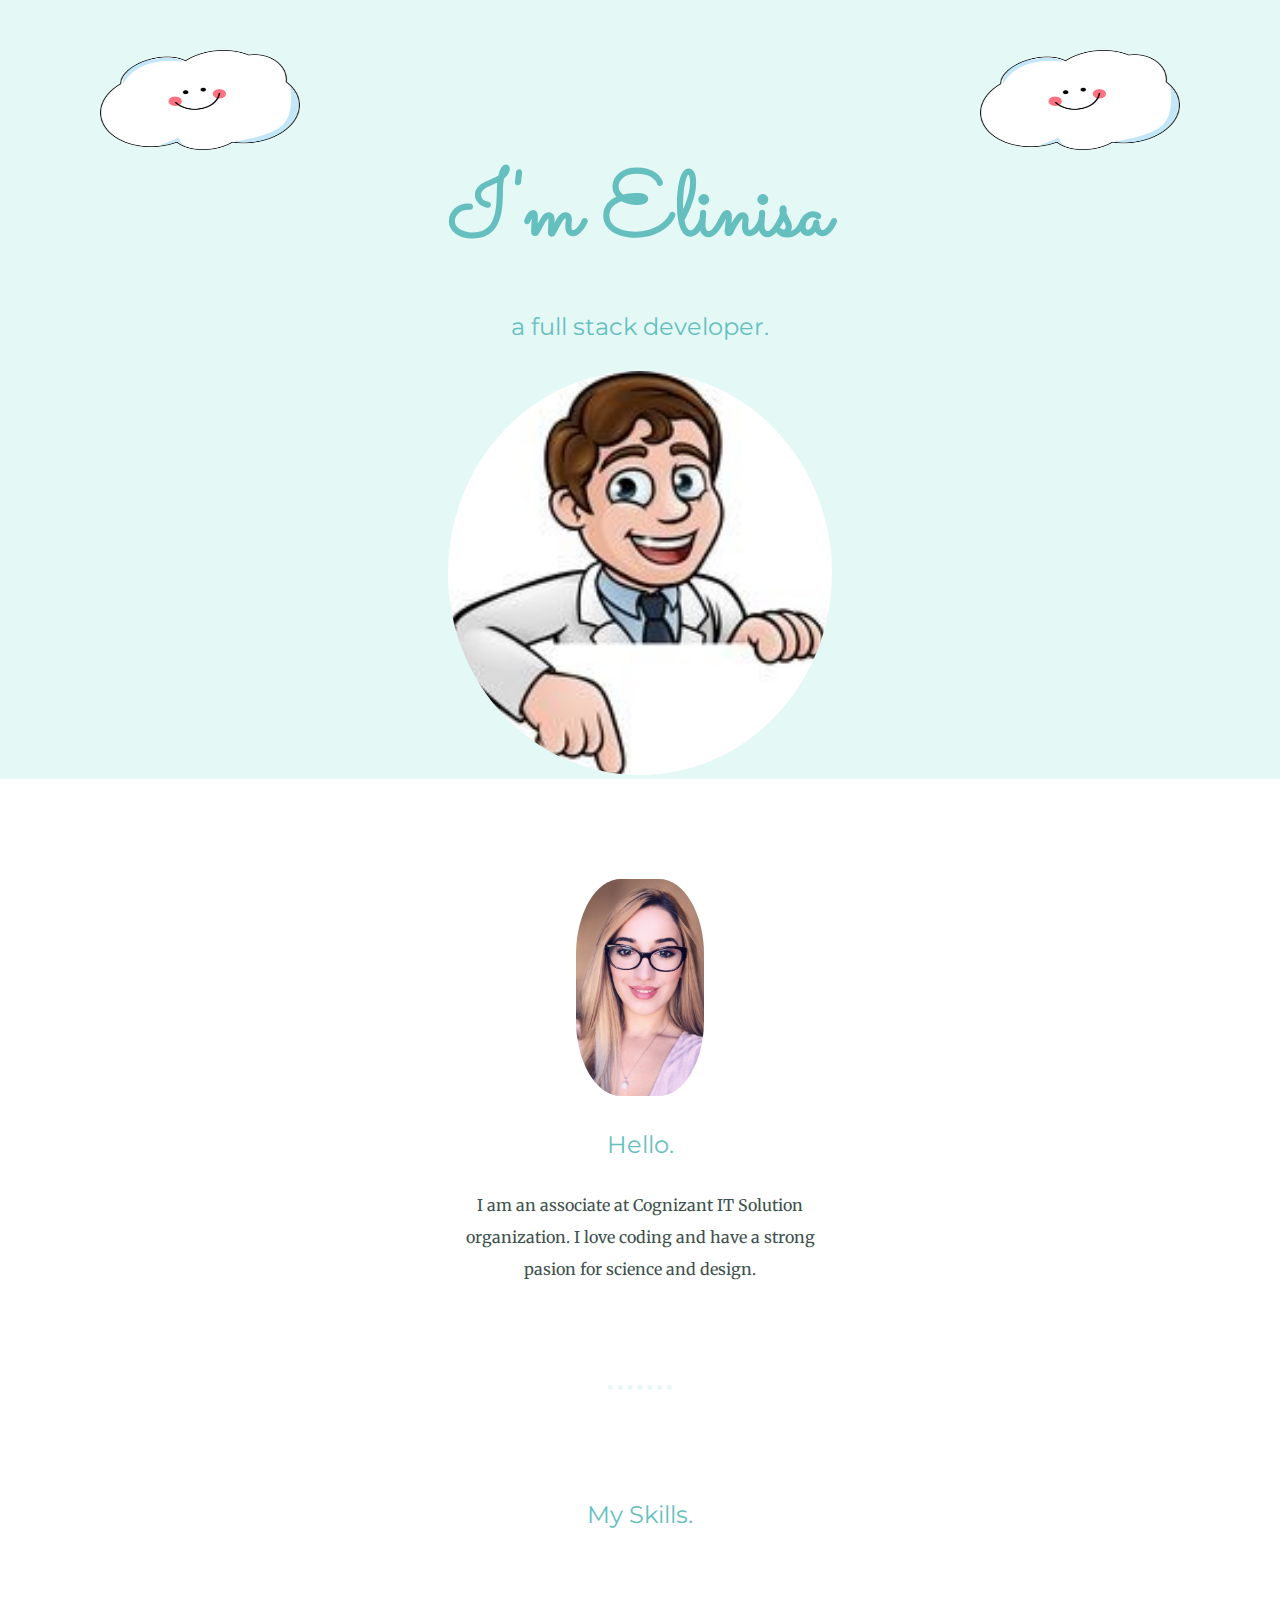
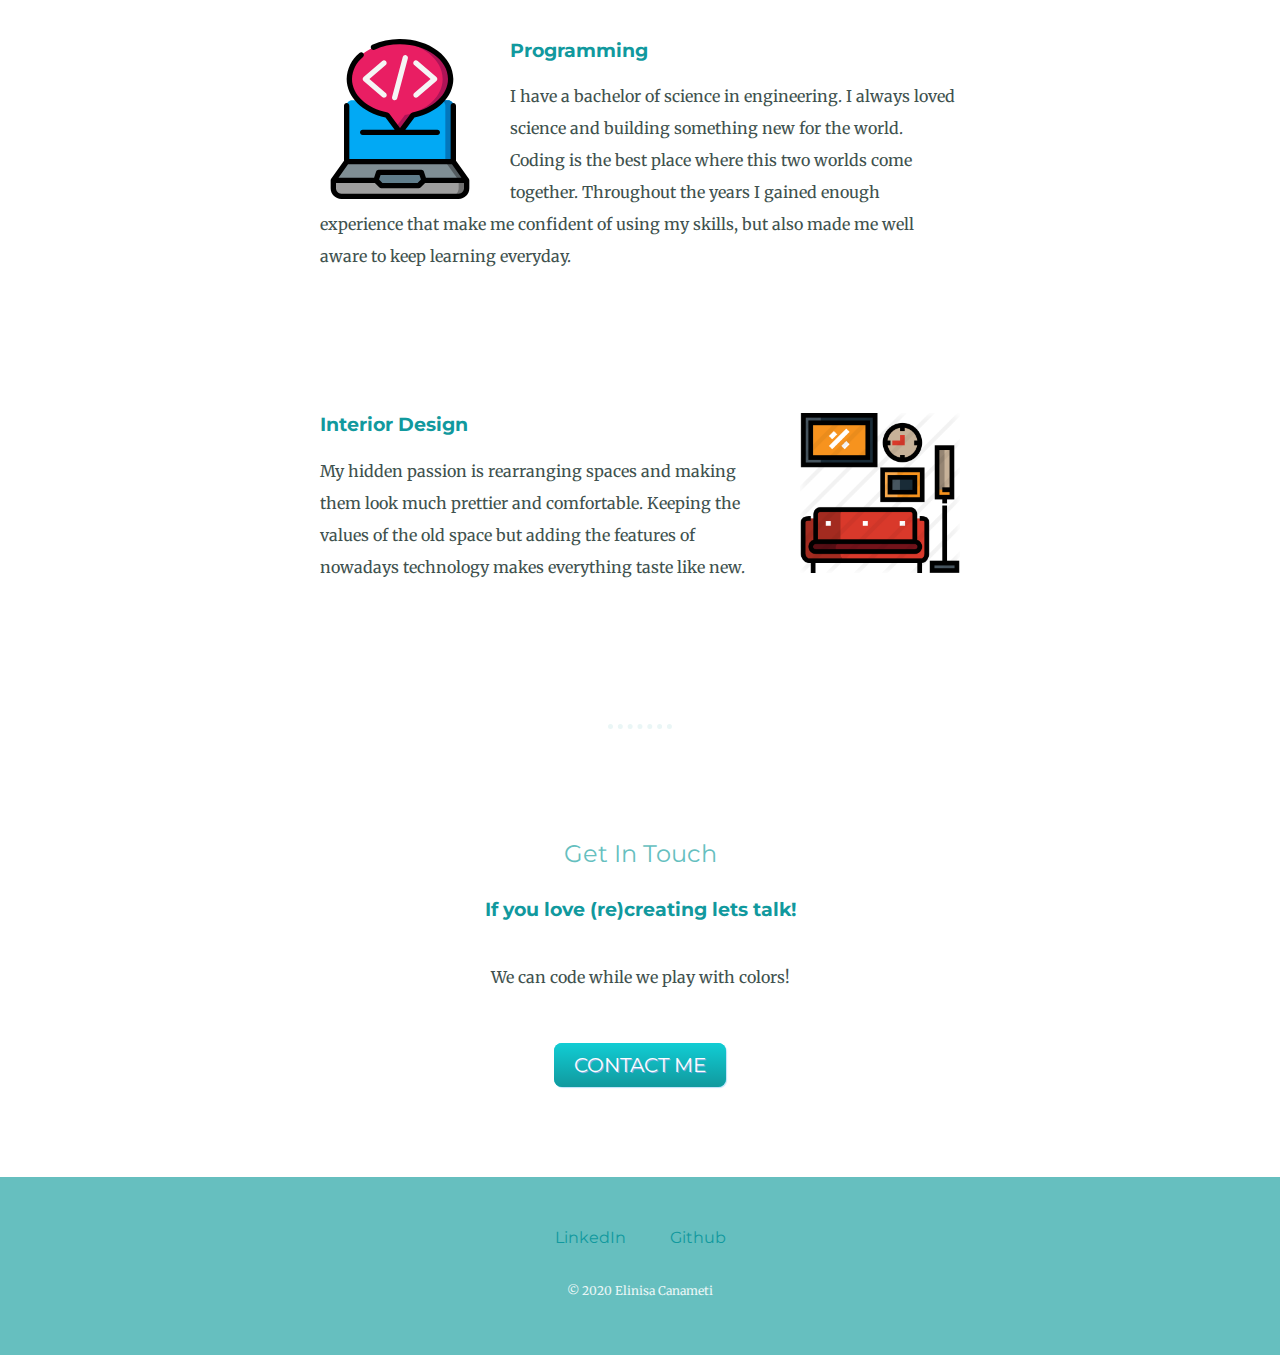
<file: index.html>
<!DOCTYPE html>
<html lang="en" dir="ltr">
  <head>
    <meta charset="utf-8">
    <title>Elinisa Canameti</title>
    <link rel="stylesheet" href="css/styles.css">
    <link rel="icon" href="favicon.ico">
    <link href="https://fonts.googleapis.com/css?family=Merriweather|Montserrat|Sacramento&display=swap" rel="stylesheet">
  </head>

  <body>
    <div class="top-container">
      <img class="cloud-f" src="images/cloud.jpeg" alt="cloud">
        <h1>I'm Elinisa</h1>
        <h2>a full stack developer.</h2>
        <img class="cloud-s" src="images/cloud.jpeg" alt="cloud two">
        <!-- <img class= "nature" src="images/nature.jpg" alt="nature"> -->
        <img class="kid" src="images/kid.jpg" alt="kid">
    </div>
    <div class="middle-container">
      <div class="profile">
        <img class="profile-pic" src="images/elinisa.png" alt="Elinisa Canameti profile picture">
        <h2>Hello.</h2>
        <p class="introd">I am an associate at Cognizant IT Solution organization. I love coding and have a strong pasion for science and design.</p>
      </div>
      <hr>
      <div class="skills">
        <h2>My Skills.</h2>
        <div class="skill-row">
          <img class="java" src="images/coding.svg" alt="coding">
          <h3>Programming</h3>
          <p>I have a bachelor of science in engineering. I always loved science and building something new for the world. Coding is the best place where this two worlds come together.
             Throughout the years I gained enough experience that make me confident of using my skills, but also made me well aware to keep learning everyday. </p>
        </div>

        <div class="skill-row">
          <img class="design" src="images/design.png" alt="interior design">
          <h3>Interior Design</h3>
          <p>My hidden passion is rearranging spaces and making them look much prettier and comfortable. Keeping the values of the old space but adding the features of nowadays technology makes everything taste like new. </p>
        </div>
      </div>
      <hr>

      <div class="contact-me">
        <h2>Get In Touch</h2>
        <h3>If you love (re)creating lets talk!</h3>
        <p class="contact-sms">We can code while we play with colors!</p>
        <a class="btn" href="mailto:ecanameti21@gmail.com">CONTACT ME</a>
      </div>
    </div>


    <div class="bottom-container">
      <a class="footer-link" href="https://www.linkedin.com/in/elinisa-canameti/">LinkedIn</a>
      <!-- <a class="footer-link" href="https://twitter.com/">Twitter</a> -->
      <a class="footer-link" href="https://www.github.co/m">Github</a>
      <p class="copyright">© 2020 Elinisa Canameti</p>
    </div>

  </body>
</html>
</file>
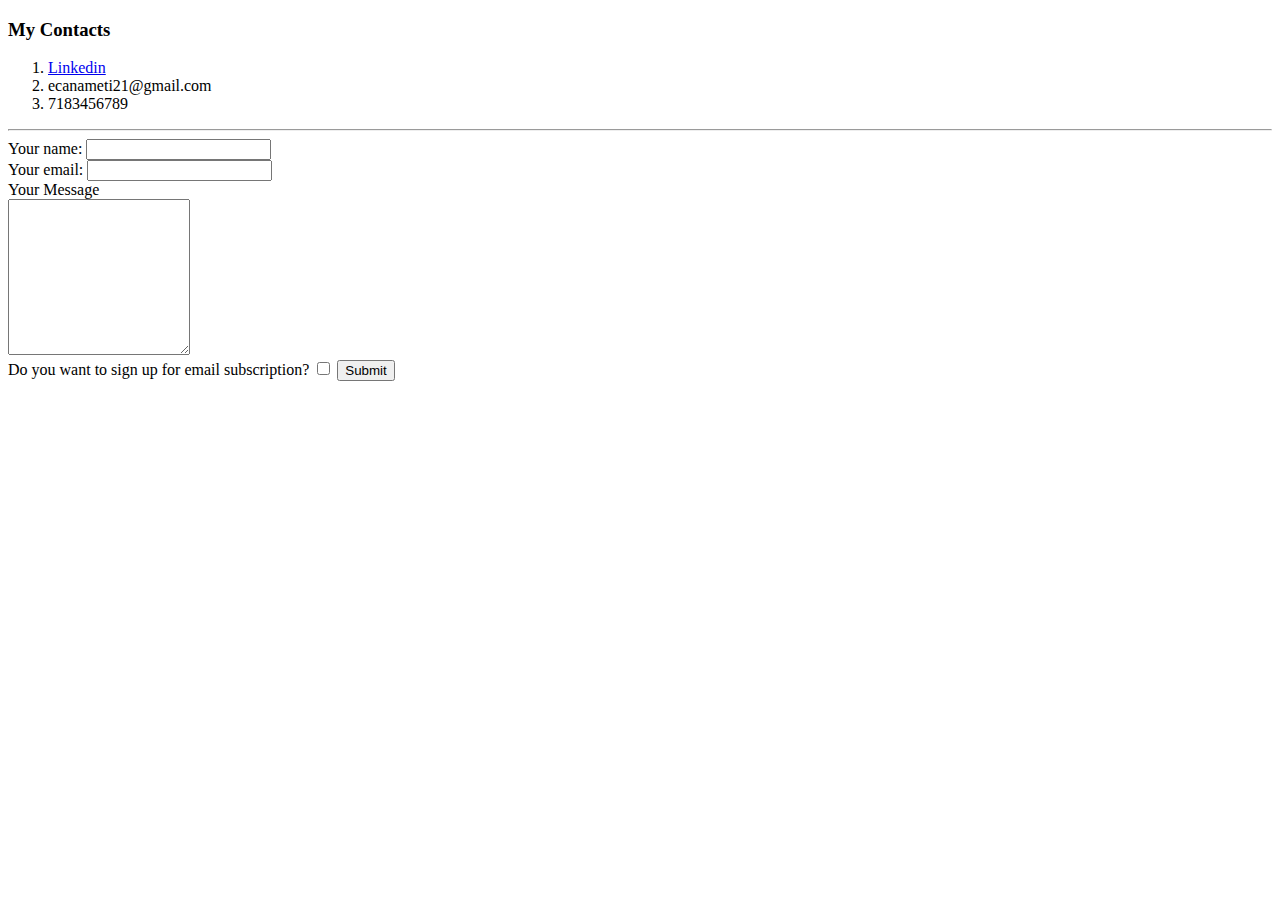
<file: contact.html>
<!DOCTYPE html>
<html lang="en" dir="ltr">
  <head>
    <meta charset="utf-8">
    <title>Contact Me</title>
  </head>
  <body>
    <h3><strong>My Contacts</strong></h3>
    <ol>
      <li><a href="https://www.linkedin.com/in/elinisa-canameti/"">Linkedin</a></li>
      <li><label for="email">ecanameti21@gmail.com</label></li>
      <li>7183456789</li>
    </ol>
  <hr>

  <form action="mailto:ecanameti21@gmail.com" method="post" enctype="text/plain">
    <label for="">Your name: </label>
    <input type="text" name="yourName" value="">
    <!-- <input type="color" name="" value=""> -->
    <br>
    <label for="">Your email: </label>
    <input type="email" name="yourEmail">
    <br>
    <label for="">Your Message</label><br>
    <textarea name="yourMessage" rows="10" cols="20"></textarea>
    <br>
    <label for="">Do you want to sign up for email subscription?</label>
    <input type="checkbox" name="" value="">
    <input type="submit" name="" >

  </form>


  </body>
</html>
</file>
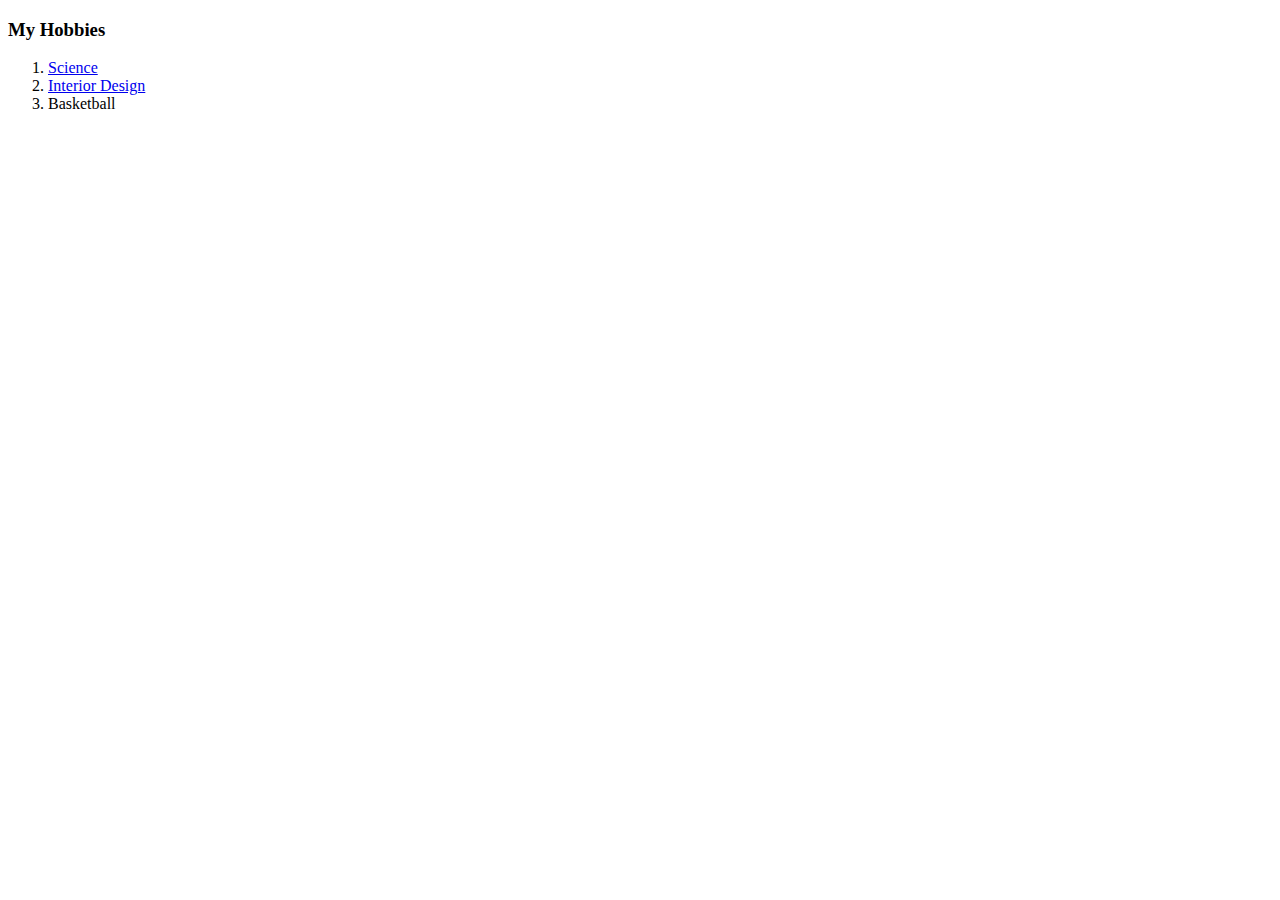
<file: hobbies.html>
<!DOCTYPE html>
<html lang="en" dir="ltr">
  <head>
    <meta charset="utf-8">
    <title>My Hobbies</title>
  </head>
  <body>
    <h3><strong>My Hobbies</strong></h3>
    <ol>
      <li><a href="https://www.recordernews.com/lifestyle/education/111508">Science</a></li>
      <li><a href="https://idchss13.wordpress.com/2013/05/01/finalistet-e-idchss-2013/">Interior Design</a></li>
      <li>Basketball</li>
    </ol>

  </body>
</html>
</file>
<file: css/styles.css>
body{
  color: #40514E;
  margin: 0;
  text-align: center;
  font-family: "Merriweather",serif;
  }

h1{
  margin: 50px auto 0 auto;
  font-family: "Sacramento", cursive;
  font-size: 562.5%;
  color: #66BFBF;
}

h2{
  font-family: "Montserrat", sans-serif;
  color: #66BFBF;
  font-size: 1.5rem;
  font-weight: normal;
  padding: 10px;
}

h3{
  color: #11999E;
  font-family: "Montserrat", sans-serif;
}

p{
  line-height: 2;
}

hr{
  border-style: none;
  border-top-style: dotted;
  border-color: #EAF6F6;
  border-width: 5px;
  width: 5%;
  margin: 100px auto;
}

a{
  color: #11999E;
  font-family: "Montserrat", sans-serif;
  margin: 10px 20px;
  text-decoration: none;
}

a:hover{
  color: #eaf6f6;
}

.top-container{
    background-color: #e4f9f5;
    position: relative;
    padding-top: 100px;
}

.middle-container{
  margin: 100px 0;
}

.bottom-container{
  background-color: #66bfbf;
  padding: 50px 0 20px;
}

.introd{
  width: 30%;
  margin: auto;
}

.skill-row{
  width: 50%;
  margin: 100px auto 100px auto;
  text-align: left;
  padding-bottom: 25px;
}

.contact-sms{
  width: 40%;
  margin: 40px auto 60px;
}

.btn {
  font-family: "Montserrat",serif;
  color: #FFFFFF ;
  font-size: 20px;
  text-shadow: 1px 1px #7CACDE;
  box-shadow: 1px 1px 1px #BEE2F9;
  padding: 10px 20px 10px 20px;
  -moz-border-radius: 8px;
  -webkit-border-radius: 8px;
  border-radius: 8px;
  background: #11cdd4;
  background-image: linear-gradient(to bottom,  #11cdd4,  #11999e);
  background-image: -ms-linear-gradient(top,  #11cdd4,  #11999e);
  background-image: -webkit-linear-gradient(top, #11cdd4,  #11999e);
  background-image: -moz-linear-gradient(top,  #11cdd4,  #11999e);
  background-image: -o-linear-gradient(top,  #11cdd4,  #11999e);
}
.btn:hover {
  background: #30e3cb;
  background-image: linear-gradient(to bottom,  #30E3CB,  #2bc4ad);
  background-image: -ms-linear-gradient(top,  #30E3CB,  #2bc4ad);
  background-image: -webkit-linear-gradient(top, #30E3CB, #2bc4ad);
  background-image: -moz-linear-gradient(top,  #30E3CB,  #2bc4ad);
  background-image: -o-linear-gradient(top,  #30E3CB,  #2bc4ad);
  text-decoration: none;
}

.copyright{
  color: #eaf6f6;
  font-size: 0.75rem;
  padding: 20px 0 ;
}

 .cloud-f{
  position: absolute;
  right: 100px;
  top: 50px;
  height: 100px;
  width: 200px;
}

.cloud-s{
  position: absolute;
  left: 100px;
  top: 50px;
  height: 100px;
  width: 200px;
}

.profile-pic{
  border-radius: 35%;
  height: 20%;
  width: 10%;
}

.java{
  width: 25%;
  float: left;
  margin-right: 30px;
}

.design{
  width: 25%;
  float: right;
  margin-left: 30px;
}
/* .nature{
  width: 200px;
  height: 200px;
} */

.kid{
    width: 30%;
    height: 20%;
    border-radius: 50%;
}
</file>
